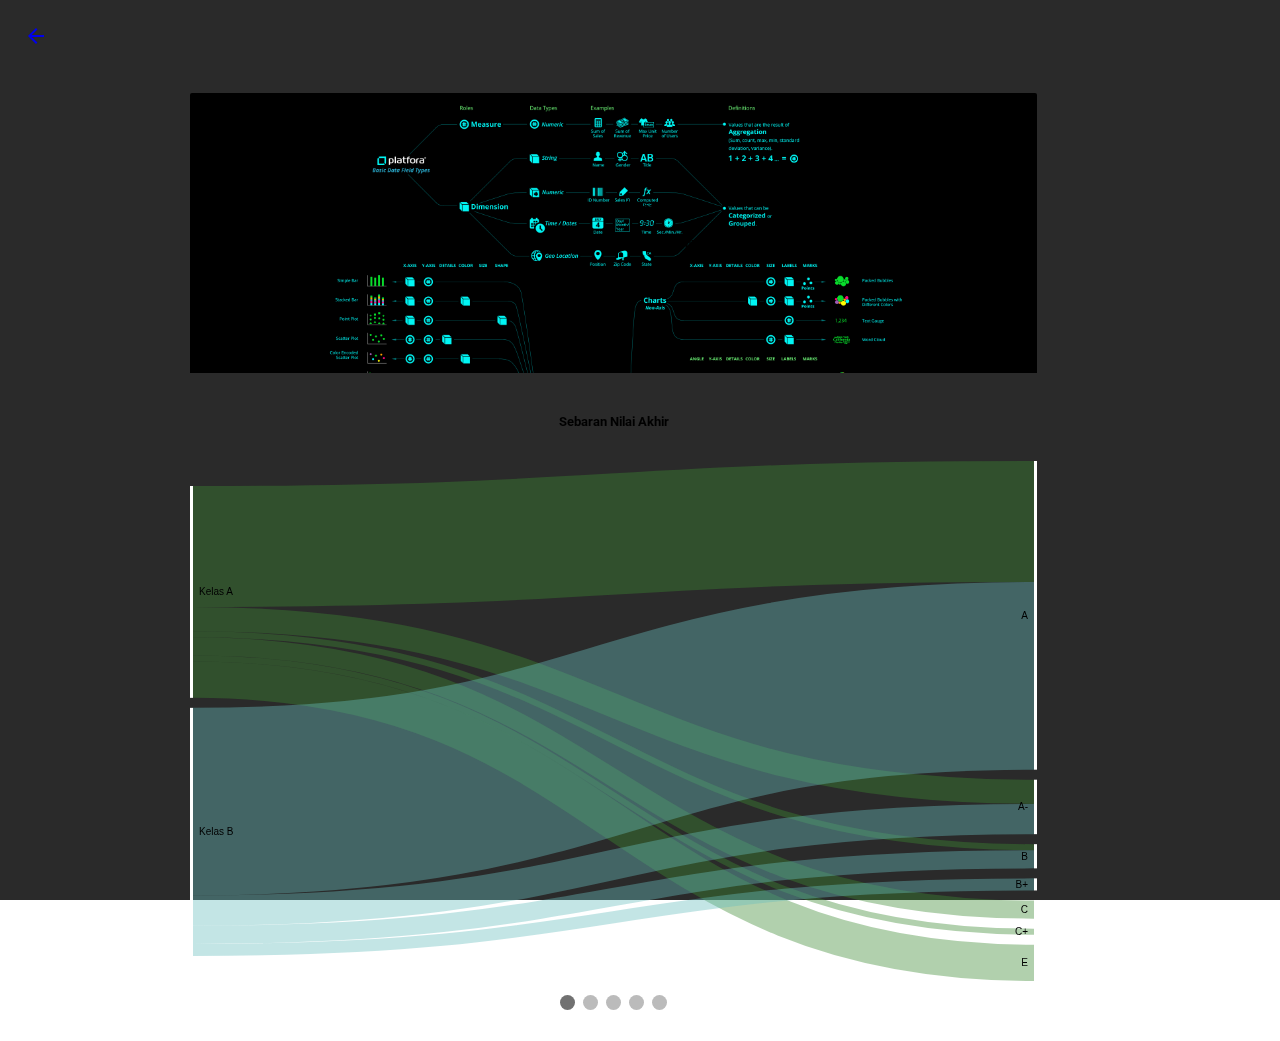
<file: entry.html>
<!doctype html>
<!--
  Material Design Lite
  Copyright 2015 Google Inc. All rights reserved.

  Licensed under the Apache License, Version 2.0 (the "License");
  you may not use this file except in compliance with the License.
  You may obtain a copy of the License at

      https://www.apache.org/licenses/LICENSE-2.0

  Unless required by applicable law or agreed to in writing, software
  distributed under the License is distributed on an "AS IS" BASIS,
  WITHOUT WARRANTIES OR CONDITIONS OF ANY KIND, either express or implied.
  See the License for the specific language governing permissions and
  limitations under the License
-->
<html lang="en">

<head>
  <meta charset="utf-8">
  <meta http-equiv="X-UA-Compatible" content="IE=edge">
  <meta name="description" content="A front-end template that helps you build fast, modern mobile web apps.">
  <meta name="viewport" content="width=device-width, initial-scale=1.0, minimum-scale=1.0">
  <title>Digiwar-BETA</title>

  <!-- Add to homescreen for Chrome on Android -->
  <meta name="mobile-web-app-capable" content="yes">
  <link rel="icon" sizes="192x192" href="images/touch/chrome-touch-icon-192x192.png">

  <!-- Add to homescreen for Safari on iOS -->
  <meta name="apple-mobile-web-app-capable" content="yes">
  <meta name="apple-mobile-web-app-status-bar-style" content="black">
  <meta name="apple-mobile-web-app-title" content="Digiwar-BETA">
  <link rel="apple-touch-icon-precomposed" href="apple-touch-icon-precomposed.png">

  <!-- Tile icon for Win8 (144x144 + tile color) -->
  <meta name="msapplication-TileImage" content="images/touch/ms-touch-icon-144x144-precomposed.png">
  <meta name="msapplication-TileColor" content="#3372DF">

  <!-- SEO: If your mobile URL is different from the desktop URL, add a canonical link to the desktop page https://developers.google.com/webmasters/smartphone-sites/feature-phones -->
  <!--
    <link rel="canonical" href="http://www.example.com/">
    -->

  <link href='//fonts.googleapis.com/css?family=Roboto:regular,bold,italic,thin,light,bolditalic,black,medium&amp;lang=en' rel='stylesheet' type='text/css'>
  <link href="https://fonts.googleapis.com/icon?family=Material+Icons" rel="stylesheet">
  <link rel="stylesheet" href="https://code.getmdl.io/1.3.0/material.grey-orange.min.css">
  <link rel="stylesheet" href="styles.css">
  <style>
    #view-source {
      position: fixed;
      display: block;
      right: 0;
      bottom: 0;
      margin-right: 40px;
      margin-bottom: 40px;
      z-index: 900;
    }
  </style>
</head>

<body>
  <div class="demo-blog demo-blog--blogpost mdl-layout mdl-js-layout has-drawer is-upgraded">
    <main class="mdl-layout__content">
      <div class="demo-back">
        <a class="mdl-button mdl-js-button mdl-js-ripple-effect mdl-button--icon" href="index.html" title="go back" role="button">
          <i class="material-icons" role="presentation">arrow_back</i>
        </a>
      </div>
      <div class="demo-blog__posts mdl-grid">
        <div class="mdl-card something-else mdl-shadow--4dp mdl-cell mdl-cell--12-col">
          <div class="mdl-card__media mdl-color-text--grey-50">
            <h3>Data Visualization</h3>
            <h5>Praktikum Pengantar Teknik Komputer</h5>
          </div>
          <div class="mdl-card on-the-road-again mdl-cell mdl-cell--12-col">
            <br>
            <div class="slideshow-container">
              <!-- Full-width images with number and caption text -->
              <div class="mySlides fade">
                <center>
                  <h5>Sebaran Nilai Akhir</h5>
                </center>
                <svg width="847" height="540" xmlns="http://www.w3.org/2000/svg">
                  <g transform="translate(0, 10)">
                    <g class="links" fill="none" stroke-opacity="0.4">
                      <path d="M3,173.2894736842106C423.5,173.2894736842106,423.5,386.1842105263157,844,386.1842105263157" stroke-width="6.052631578947368" style="stroke: rgb(61, 138, 49);"></path>
                      <path d="M3,197.50000000000009C423.5,197.50000000000009,423.5,470.6578947368421,844,470.6578947368421" stroke-width="6.052631578947368" style="stroke: rgb(61, 138, 49);"></path>
                      <path d="M3,185.39473684210535C423.5,185.39473684210535,423.5,448.55263157894734,844,448.55263157894734" stroke-width="18.157894736842103" style="stroke: rgb(61, 138, 49);"></path>
                      <path d="M3,158.1578947368422C423.5,158.1578947368422,423.5,330.78947368421063,844,330.78947368421063" stroke-width="24.210526315789473" style="stroke: rgb(61, 138, 49);"></path>
                      <path d="M3,218.6842105263159C423.5,218.6842105263159,423.5,501.84210526315775,844,501.84210526315775" stroke-width="36.315789473684205" style="stroke: rgb(61, 138, 49);"></path>
                      <path d="M3,85.52631578947377C423.5,85.52631578947377,423.5,60.5263157894738,844,60.5263157894738" stroke-width="121.05263157894737" style="stroke: rgb(61, 138, 49);"></path>
                      <path d="M3,488.9473684210524C423.5,488.9473684210524,423.5,423.42105263157885,844,423.42105263157885" stroke-width="12.105263157894736" style="stroke: rgb(105, 191, 191);"></path>
                      <path d="M3,473.815789473684C423.5,473.815789473684,423.5,398.2894736842104,844,398.2894736842104" stroke-width="18.157894736842103" style="stroke: rgb(105, 191, 191);"></path>
                      <path d="M3,449.60526315789457C423.5,449.60526315789457,423.5,358.0263157894738,844,358.0263157894738" stroke-width="30.263157894736842" style="stroke: rgb(105, 191, 191);"></path>
                      <path d="M3,340.6578947368419C423.5,340.6578947368419,423.5,214.86842105263167,844,214.86842105263167" stroke-width="187.6315789473684" style="stroke: rgb(105, 191, 191);"></path>
                    </g>
                    <g class="nodes" font-family="Arial, Helvetica" font-size="10">
                      <g>
                        <rect x="844" y="1.1368683772161603e-13" height="308.6842105263158" width="3" fill="#ffff"></rect><text x="838" y="154.342105263158" dy="0.35em" text-anchor="end">A</text>
                      </g>
                      <g>
                        <rect x="844" y="318.6842105263159" height="54.47368421052613" width="3" fill="#ffff"></rect><text x="838" y="345.92105263157896" dy="0.35em" text-anchor="end">A-</text>
                      </g>
                      <g>
                        <rect x="844" y="383.157894736842" height="24.21052631578948" width="3" fill="#ffff"></rect><text x="838" y="395.26315789473676" dy="0.35em" text-anchor="end">B</text>
                      </g>
                      <g>
                        <rect x="844" y="417.3684210526315" height="12.105263157894797" width="3" fill="#ffff"></rect><text x="838" y="423.4210526315789" dy="0.35em" text-anchor="end">B+</text>
                      </g>
                      <g>
                        <rect x="844" y="439.4736842105263" height="18.15789473684208" width="3" fill="#ffff"></rect><text x="838" y="448.55263157894734" dy="0.35em" text-anchor="end">C</text>
                      </g>
                      <g>
                        <rect x="844" y="467.6315789473684" height="6.052631578947285" width="3" fill="#ffff"></rect><text x="838" y="470.657894736842" dy="0.35em" text-anchor="end">C+</text>
                      </g>
                      <g>
                        <rect x="844" y="483.68421052631567" height="36.31578947368416" width="3" fill="#ffff"></rect><text x="838" y="501.84210526315775" dy="0.35em" text-anchor="end">E</text>
                      </g>
                      <g>
                        <rect x="0" y="25.000000000000085" height="211.84210526315763" width="3" fill="#ffff"></rect><text x="9" y="130.9210526315789" dy="0.35em" text-anchor="start">Kelas A</text>
                      </g>
                      <g>
                        <rect x="0" y="246.84210526315772" height="248.15789473684217" width="3" fill="#ffff"></rect><text x="9" y="370.9210526315788" dy="0.35em" text-anchor="start">Kelas B</text>
                      </g>
                    </g>
                  </g>
                </svg>
              </div>

              <div class="mySlides fade">
                <center>
                  <h5>Performa Penyelesaian Pretest</h5>
                </center>
                <svg width="847" height="540" xmlns="http://www.w3.org/2000/svg">
                  <g transform="translate(0, 10)">
                    <g class="links" fill="none" stroke-opacity="0.4">
                      <path d="M2,142.58680674769406C212.25,142.58680674769406,212.25,316.92031556379527,422.5,316.92031556379527" stroke-width="22.95932614616952" style="stroke: rgb(191, 105, 105);"></path>
                      <path d="M2,117.90969504146746C212.25,117.90969504146746,212.25,112.82466219567104,422.5,112.82466219567104" stroke-width="26.39489726628366" style="stroke: rgb(191, 105, 105);"></path>
                      <path d="M2,419.6591437966841C212.25,419.6591437966841,212.25,420.91338780928805,422.5,420.91338780928805" stroke-width="19.14265223130155" style="stroke: rgb(191, 156, 105);"></path>
                      <path d="M2,399.0598319943234C212.25,399.0598319943234,212.25,238.0733899456005,422.5,238.0733899456005" stroke-width="22.055971373419702" style="stroke: rgb(191, 156, 105);"></path>
                      <path d="M2,470.2423569624695C212.25,470.2423569624695,212.25,440.2423569624693,422.5,440.2423569624693" stroke-width="19.51528607506085" style="stroke: rgb(174, 191, 105);"></path>
                      <path d="M2,449.8575919186369C212.25,449.8575919186369,212.25,259.72849763861245,422.5,259.72849763861245" stroke-width="21.254244012604246" style="stroke: rgb(174, 191, 105);"></path>
                      <path d="M2,367.1435983123135C212.25,367.1435983123135,212.25,400.45381369833717,422.5,400.45381369833717" stroke-width="21.776495990600232" style="stroke: rgb(122, 191, 105);"></path>
                      <path d="M2,344.6641793891673C212.25,344.6641793891673,212.25,215.45423333104458,422.5,215.45423333104458" stroke-width="23.18234185569213" style="stroke: rgb(122, 191, 105);"></path>
                      <path d="M2,201.10683848718605C212.25,201.10683848718605,212.25,340.14923664995734,422.5,340.14923664995734" stroke-width="23.498516026154565" style="stroke: rgb(105, 191, 139);"></path>
                      <path d="M2,176.7120251474438C212.25,176.7120251474438,212.25,138.66766615547786,422.5,138.66766615547786" stroke-width="25.29111065332998" style="stroke: rgb(105, 191, 139);"></path>
                      <path d="M2,315.16865419976057C212.25,315.16865419976057,212.25,381.66121144147615,422.5,381.66121144147615" stroke-width="15.808708523121764" style="stroke: rgb(105, 191, 191);"></path>
                      <path d="M2,292.6468905216418C212.25,292.6468905216418,212.25,189.24565298664055,422.5,189.24565298664055" stroke-width="29.23481883311589" style="stroke: rgb(105, 191, 191);"></path>
                      <path d="M2,257.1002998466434C212.25,257.1002998466434,212.25,362.82767592147496,422.5,362.82767592147496" stroke-width="21.858362516880685" style="stroke: rgb(105, 139, 191);"></path>
                      <path d="M2,234.5136075442332C212.25,234.5136075442332,212.25,162.97073252611276,422.5,162.97073252611276" stroke-width="23.31502208793976" style="stroke: rgb(105, 139, 191);"></path>
                      <path d="M2,82.16972998542728C212.25,82.16972998542728,212.25,292.8981360678123,422.5,292.8981360678123" stroke-width="25.085032845796427" style="stroke: rgb(122, 105, 191);"></path>
                      <path d="M2,54.81360678126452C212.25,54.81360678126452,212.25,84.81360678126467,422.5,84.81360678126467" stroke-width="29.627213562529093" style="stroke: rgb(122, 105, 191);"></path>
                      <path d="M424.5,340.41883158994983C634.75,340.41883158994983,634.75,297.10861620392615,845,297.10861620392615" stroke-width="22.95932614616952" style="stroke: rgb(80, 75, 82);"></path>
                      <path d="M424.5,424.6199653612271C634.75,424.6199653612271,634.75,484.61996536122746,845,484.61996536122746" stroke-width="19.14265223130155" style="stroke: rgb(80, 75, 82);"></path>
                      <path d="M424.5,405.29099620804595C634.75,405.29099620804595,634.75,455.2909962080462,845,455.2909962080462" stroke-width="19.51528607506085" style="stroke: rgb(80, 75, 82);"></path>
                      <path d="M424.5,384.6451051752154C634.75,384.6451051752154,634.75,393.39086116261126,845,393.39086116261126" stroke-width="21.776495990600232" style="stroke: rgb(80, 75, 82);"></path>
                      <path d="M424.5,317.1899105037878C634.75,317.1899105037878,634.75,197.38233117413205,845,197.38233117413205" stroke-width="23.498516026154565" style="stroke: rgb(80, 75, 82);"></path>
                      <path d="M424.5,442.09564573843875C634.75,442.09564573843875,634.75,512.095645738439,845,512.095645738439" stroke-width="15.808708523121764" style="stroke: rgb(80, 75, 82);"></path>
                      <path d="M424.5,362.82767592147496C634.75,362.82767592147496,634.75,361.5734319088709,845,361.5734319088709" stroke-width="21.858362516880685" style="stroke: rgb(80, 75, 82);"></path>
                      <path d="M424.5,292.8981360678123C634.75,292.8981360678123,634.75,163.09055673815644,845,163.09055673815644" stroke-width="25.085032845796427" style="stroke: rgb(80, 75, 82);"></path>
                      <path d="M424.5,142.0594810287869C634.75,142.0594810287869,634.75,92.05948102878646,845,92.05948102878646" stroke-width="26.39489726628366" style="stroke: rgb(22, 161, 119);"></path>
                      <path d="M424.5,238.07338994560047C634.75,238.07338994560047,634.75,329.6162649637207,845,329.6162649637207" stroke-width="22.055971373419702" style="stroke: rgb(22, 161, 119);"></path>
                      <path d="M424.5,259.72849763861245C634.75,259.72849763861245,634.75,424.90623116421364,845,424.90623116421364" stroke-width="21.254244012604246" style="stroke: rgb(22, 161, 119);"></path>
                      <path d="M424.5,215.45423333104455C634.75,215.45423333104455,634.75,264.03778220299534,845,264.03778220299534" stroke-width="23.18234185569213" style="stroke: rgb(22, 161, 119);"></path>
                      <path d="M424.5,167.90248498859376C634.75,167.90248498859376,634.75,127.90248498859326,845,127.90248498859326" stroke-width="25.29111065332998" style="stroke: rgb(22, 161, 119);"></path>
                      <path d="M424.5,114.24462297908715C634.75,114.24462297908715,634.75,54.24462297908677,845,54.24462297908677" stroke-width="29.23481883311589" style="stroke: rgb(22, 161, 119);"></path>
                      <path d="M424.5,192.20555135922862C634.75,192.20555135922862,634.75,230.78910023117922,845,230.78910023117922" stroke-width="23.31502208793976" style="stroke: rgb(22, 161, 119);"></path>
                      <path d="M424.5,84.81360678126467C634.75,84.81360678126467,634.75,14.813606781264433,845,14.813606781264433" stroke-width="29.627213562529093" style="stroke: rgb(22, 161, 119);"></path>
                    </g>
                    <g class="nodes" font-family="Arial, Helvetica" font-size="10">
                      <g>
                        <rect x="422.5" y="280.3556196449141" height="169.64438035508576" width="2" fill="#ffff"></rect><text x="416.5" y="365.177809822457" dy="0.35em" text-anchor="end">Kelas A</text>
                      </g>
                      <g>
                        <rect x="422.5" y="70.00000000000011" height="200.355619644914" width="2" fill="#ffff"></rect><text x="416.5" y="170.1778098224571" dy="0.35em" text-anchor="end">Kelas B</text>
                      </g>
                      <g>
                        <rect x="0" y="104.71224640832563" height="49.354223412453166" width="2" fill="#ffff"></rect><text x="8" y="129.3893581145522" dy="0.35em" text-anchor="start">Modul 2</text>
                      </g>
                      <g>
                        <rect x="0" y="388.0318463076136" height="41.198623604721206" width="2" fill="#ffff"></rect><text x="8" y="408.6311581099742" dy="0.35em" text-anchor="start">Modul 3</text>
                      </g>
                      <g>
                        <rect x="0" y="439.2304699123348" height="40.76953008766526" width="2" fill="#ffff"></rect><text x="8" y="459.61523495616746" dy="0.35em" text-anchor="start">Modul 4</text>
                      </g>
                      <g>
                        <rect x="0" y="333.07300846132125" height="44.95883784629234" width="2" fill="#ffff"></rect><text x="8" y="355.5524273844674" dy="0.35em" text-anchor="start">Modul 5</text>
                      </g>
                      <g>
                        <rect x="0" y="164.0664698207788" height="48.78962667948451" width="2" fill="#ffff"></rect><text x="8" y="188.46128316052105" dy="0.35em" text-anchor="start">Modul 6</text>
                      </g>
                      <g>
                        <rect x="0" y="278.02948110508385" height="45.043527356237405" width="2" fill="#ffff"></rect><text x="8" y="300.55124478320255" dy="0.35em" text-anchor="start">Modul 7</text>
                      </g>
                      <g>
                        <rect x="0" y="222.8560965002633" height="45.17338460482051" width="2" fill="#ffff"></rect><text x="8" y="245.44278880267356" dy="0.35em" text-anchor="start">Modul 8</text>
                      </g>
                      <g>
                        <rect x="0" y="39.99999999999997" height="54.712246408325655" width="2" fill="#ffff"></rect><text x="8" y="67.3561232041628" dy="0.35em" text-anchor="start">Modul 9</text>
                      </g>
                      <g>
                        <rect x="845" y="39.62721356252882" height="29.23481883311581" width="2" fill="#ffff"></rect><text x="839" y="54.24462297908673" dy="0.35em" text-anchor="end">103.56</text>
                      </g>
                      <g>
                        <rect x="845" y="-1.1368683772161603e-13" height="29.627213562528937" width="2" fill="#ffff"></rect><text x="839" y="14.813606781264355" dy="0.35em" text-anchor="end">104.95</text>
                      </g>
                      <g>
                        <rect x="845" y="504.1912914768781" height="15.808708523121993" width="2" fill="#ffff"></rect><text x="839" y="512.0956457384391" dy="0.35em" text-anchor="end">56</text>
                      </g>
                      <g>
                        <rect x="845" y="475.0486392455767" height="19.14265223130144" width="2" fill="#ffff"></rect><text x="839" y="484.6199653612274" dy="0.35em" text-anchor="end">67.81</text>
                      </g>
                      <g>
                        <rect x="845" y="445.53335317051574" height="19.515286075060942" width="2" fill="#ffff"></rect><text x="839" y="455.2909962080462" dy="0.35em" text-anchor="end">69.13</text>
                      </g>
                      <g>
                        <rect x="845" y="414.27910915791153" height="21.254244012604204" width="2" fill="#ffff"></rect><text x="839" y="424.90623116421364" dy="0.35em" text-anchor="end">75.29</text>
                      </g>
                      <g>
                        <rect x="845" y="382.50261316731115" height="21.77649599060038" width="2" fill="#ffff"></rect><text x="839" y="393.3908611626114" dy="0.35em" text-anchor="end">77.14</text>
                      </g>
                      <g>
                        <rect x="845" y="350.64425065043054" height="21.858362516880618" width="2" fill="#ffff"></rect><text x="839" y="361.5734319088708" dy="0.35em" text-anchor="end">77.43</text>
                      </g>
                      <g>
                        <rect x="845" y="318.5882792770109" height="22.055971373419652" width="2" fill="#ffff"></rect><text x="839" y="329.6162649637207" dy="0.35em" text-anchor="end">78.13</text>
                      </g>
                      <g>
                        <rect x="845" y="285.6289531308414" height="22.959326146169474" width="2" fill="#ffff"></rect><text x="839" y="297.10861620392615" dy="0.35em" text-anchor="end">81.33</text>
                      </g>
                      <g>
                        <rect x="845" y="252.44661127514928" height="23.18234185569213" width="2" fill="#ffff"></rect><text x="839" y="264.03778220299534" dy="0.35em" text-anchor="end">82.12</text>
                      </g>
                      <g>
                        <rect x="845" y="219.13158918720933" height="23.31502208793995" width="2" fill="#ffff"></rect><text x="839" y="230.7891002311793" dy="0.35em" text-anchor="end">82.59</text>
                      </g>
                      <g>
                        <rect x="845" y="185.63307316105477" height="23.49851602615456" width="2" fill="#ffff"></rect><text x="839" y="197.38233117413205" dy="0.35em" text-anchor="end">83.24</text>
                      </g>
                      <g>
                        <rect x="845" y="150.54804031525822" height="25.085032845796547" width="2" fill="#ffff"></rect><text x="839" y="163.0905567381565" dy="0.35em" text-anchor="end">88.86</text>
                      </g>
                      <g>
                        <rect x="845" y="115.25692966192827" height="25.29111065332995" width="2" fill="#ffff"></rect><text x="839" y="127.90248498859324" dy="0.35em" text-anchor="end">89.59</text>
                      </g>
                      <g>
                        <rect x="845" y="78.86203239564463" height="26.394897266283635" width="2" fill="#ffff"></rect><text x="839" y="92.05948102878645" dy="0.35em" text-anchor="end">93.5</text>
                      </g>
                    </g>
                  </g>
                </svg>
              </div>

              <div class="mySlides fade">
                <center>
                  <h5>Performa Penyelesaian Case Study</h5>
                </center>
                <svg width="847" height="540" xmlns="http://www.w3.org/2000/svg">
                  <g transform="translate(0, 10)">
                    <g class="links" fill="none" stroke-opacity="0.4">
                      <path d="M2,476.60341167551167C212.25,476.60341167551167,212.25,446.6034116755118,422.5,446.6034116755118" stroke-width="16.793176648976498" style="stroke: rgb(191, 105, 105);"></path>
                      <path d="M2,457.17126611068977C212.25,457.17126611068977,212.25,266.77596664139514,422.5,266.77596664139514" stroke-width="22.071114480667173" style="stroke: rgb(191, 105, 105);"></path>
                      <path d="M2,426.5219105382865C212.25,426.5219105382865,212.25,428.59302501895377,422.5,428.59302501895377" stroke-width="19.227596664139497" style="stroke: rgb(191, 156, 105);"></path>
                      <path d="M2,405.46921910538276C212.25,405.46921910538276,212.25,244.3015163002276,422.5,244.3015163002276" stroke-width="22.87778620166793" style="stroke: rgb(191, 156, 105);"></path>
                      <path d="M2,373.5147839272176C212.25,373.5147839272176,212.25,408.46368460955273,422.5,408.46368460955273" stroke-width="21.031084154662622" style="stroke: rgb(174, 191, 105);"></path>
                      <path d="M2,350.7090219863533C212.25,350.7090219863533,212.25,220.57240333586066,422.5,220.57240333586066" stroke-width="24.580439727065958" style="stroke: rgb(174, 191, 105);"></path>
                      <path d="M2,204.33798332069765C212.25,204.33798332069765,212.25,345.79393479909027,422.5,345.79393479909027" stroke-width="22.22380591357089" style="stroke: rgb(122, 191, 105);"></path>
                      <path d="M2,178.82122820318435C212.25,178.82122820318435,212.25,141.95072024260818,422.5,141.95072024260818" stroke-width="28.809704321455648" style="stroke: rgb(122, 191, 105);"></path>
                      <path d="M2,142.89249431387418C212.25,142.89249431387418,212.25,323.1581501137225,422.5,323.1581501137225" stroke-width="23.047763457164518" style="stroke: rgb(105, 191, 139);"></path>
                      <path d="M2,116.96376042456409C212.25,116.96376042456409,212.25,113.14101592115256,422.5,113.14101592115256" stroke-width="28.809704321455648" style="stroke: rgb(105, 191, 139);"></path>
                      <path d="M2,80.64753601213052C212.25,80.64753601213052,212.25,299.7228961334344,422.5,299.7228961334344" stroke-width="23.822744503411673" style="stroke: rgb(105, 191, 191);"></path>
                      <path d="M2,51.868081880212394C212.25,51.868081880212394,212.25,81.86808188021246,422.5,81.86808188021246" stroke-width="33.73616376042456" style="stroke: rgb(105, 191, 191);"></path>
                      <path d="M2,261.5253980288098C212.25,261.5253980288098,212.25,367.85352539802886,422.5,367.85352539802886" stroke-width="21.895375284306294" style="stroke: rgb(105, 139, 191);"></path>
                      <path d="M2,238.01379833206983C212.25,238.01379833206983,212.25,168.91948445792283,422.5,168.91948445792283" stroke-width="25.127824109173616" style="stroke: rgb(105, 139, 191);"></path>
                      <path d="M2,318.84533737680067C212.25,318.84533737680067,212.25,388.37467778620174,422.5,388.37467778620174" stroke-width="19.146929492039423" style="stroke: rgb(122, 105, 191);"></path>
                      <path d="M2,295.8724791508719C212.25,295.8724791508719,212.25,194.88278999241865,422.5,194.88278999241865" stroke-width="26.79878695981804" style="stroke: rgb(122, 105, 191);"></path>
                      <path d="M424.5,446.6034116755118C634.75,446.6034116755118,634.75,511.6034116755118,845,511.6034116755118" stroke-width="16.793176648976498" style="stroke: rgb(80, 75, 82);"></path>
                      <path d="M424.5,409.44609552691435C634.75,409.44609552691435,634.75,454.4460955269142,845,454.4460955269142" stroke-width="19.227596664139497" style="stroke: rgb(80, 75, 82);"></path>
                      <path d="M424.5,389.3167551175133C634.75,389.3167551175133,634.75,424.31675511751314,845,424.31675511751314" stroke-width="21.031084154662622" style="stroke: rgb(80, 75, 82);"></path>
                      <path d="M424.5,345.79393479909027C634.75,345.79393479909027,634.75,328.7228203184229,845,328.7228203184229" stroke-width="22.22380591357089" style="stroke: rgb(80, 75, 82);"></path>
                      <path d="M424.5,323.1581501137225C634.75,323.1581501137225,634.75,263.20924943138726,845,263.20924943138726" stroke-width="23.047763457164518" style="stroke: rgb(80, 75, 82);"></path>
                      <path d="M424.5,299.7228961334344C634.75,299.7228961334344,634.75,229.77399545109918,845,229.77399545109918" stroke-width="23.822744503411673" style="stroke: rgb(80, 75, 82);"></path>
                      <path d="M424.5,367.85352539802886C634.75,367.85352539802886,634.75,392.8535253980288,845,392.8535253980288" stroke-width="21.895375284306294" style="stroke: rgb(80, 75, 82);"></path>
                      <path d="M424.5,428.6333586050038C634.75,428.6333586050038,634.75,483.63335860500376,845,483.63335860500376" stroke-width="19.146929492039423" style="stroke: rgb(80, 75, 82);"></path>
                      <path d="M424.5,266.77596664139514C634.75,266.77596664139514,634.75,360.87028051554194,845,360.87028051554194" stroke-width="22.071114480667173" style="stroke: rgb(22, 161, 119);"></path>
                      <path d="M424.5,244.3015163002276C634.75,244.3015163002276,634.75,296.1720242608036,845,296.1720242608036" stroke-width="22.87778620166793" style="stroke: rgb(22, 161, 119);"></path>
                      <path d="M424.5,220.57240333586066C634.75,220.57240333586066,634.75,195.5724033358602,845,195.5724033358602" stroke-width="24.580439727065958" style="stroke: rgb(22, 161, 119);"></path>
                      <path d="M424.5,93.80970432145583C634.75,93.80970432145583,634.75,28.809704321455307,845,28.809704321455307" stroke-width="57.619408642911296" style="stroke: rgb(22, 161, 119);"></path>
                      <path d="M424.5,139.48749052312374C634.75,139.48749052312374,634.75,84.48749052312326,845,84.48749052312326" stroke-width="33.73616376042456" style="stroke: rgb(22, 161, 119);"></path>
                      <path d="M424.5,195.71827141774088C634.75,195.71827141774088,634.75,160.71827141774043,845,160.71827141774043" stroke-width="25.127824109173616" style="stroke: rgb(22, 161, 119);"></path>
                      <path d="M424.5,169.75496588324503C634.75,169.75496588324503,634.75,124.75496588324468,845,124.75496588324468" stroke-width="26.79878695981804" style="stroke: rgb(22, 161, 119);"></path>
                    </g>
                    <g class="nodes" font-family="Arial, Helvetica" font-size="10">
                      <g>
                        <rect x="422.5" y="287.8115238817286" height="167.18847611827124" width="2" fill="#ffff"></rect><text x="416.5" y="371.4057619408642" dy="0.35em" text-anchor="end">Kelas A</text>
                      </g>
                      <g>
                        <rect x="422.5" y="65.00000000000017" height="212.81152388172842" width="2" fill="#ffff"></rect><text x="416.5" y="171.40576194086438" dy="0.35em" text-anchor="end">Kelas B</text>
                      </g>
                      <g>
                        <rect x="0" y="446.1357088703562" height="38.864291129643675" width="2" fill="#ffff"></rect><text x="8" y="465.56785443517805" dy="0.35em" text-anchor="start">Modul 2</text>
                      </g>
                      <g>
                        <rect x="0" y="394.0303260045488" height="42.10538286580743" width="2" fill="#ffff"></rect><text x="8" y="415.0830174374525" dy="0.35em" text-anchor="start">Modul 3</text>
                      </g>
                      <g>
                        <rect x="0" y="338.41880212282035" height="45.61152388172843" width="2" fill="#ffff"></rect><text x="8" y="361.22456406368457" dy="0.35em" text-anchor="start">Modul 4</text>
                      </g>
                      <g>
                        <rect x="0" y="164.41637604245653" height="51.03351023502648" width="2" fill="#ffff"></rect><text x="8" y="189.93313115996978" dy="0.35em" text-anchor="start">Modul 5</text>
                      </g>
                      <g>
                        <rect x="0" y="102.55890826383626" height="51.857467778620276" width="2" fill="#ffff"></rect><text x="8" y="128.4876421531464" dy="0.35em" text-anchor="start">Modul 6</text>
                      </g>
                      <g>
                        <rect x="0" y="35.000000000000114" height="57.558908263836145" width="2" fill="#ffff"></rect><text x="8" y="63.779454131918186" dy="0.35em" text-anchor="start">Modul 7</text>
                      </g>
                      <g>
                        <rect x="0" y="225.44988627748302" height="47.0231993934799" width="2" fill="#ffff"></rect><text x="8" y="248.96148597422297" dy="0.35em" text-anchor="start">Modul 8</text>
                      </g>
                      <g>
                        <rect x="0" y="282.4730856709629" height="45.945716451857436" width="2" fill="#ffff"></rect><text x="8" y="305.44594389689166" dy="0.35em" text-anchor="start">Modul 9</text>
                      </g>
                      <g>
                        <rect x="845" y="-3.410605131648481e-13" height="57.61940864291131" width="2" fill="#ffff"></rect><text x="839" y="28.809704321455314" dy="0.35em" text-anchor="end">100</text>
                      </g>
                      <g>
                        <rect x="845" y="67.61940864291097" height="33.73616376042469" width="2" fill="#ffff"></rect><text x="839" y="84.48749052312331" dy="0.35em" text-anchor="end">117.1</text>
                      </g>
                      <g>
                        <rect x="845" y="503.2068233510235" height="16.793176648976782" width="2" fill="#ffff"></rect><text x="839" y="511.6034116755119" dy="0.35em" text-anchor="end">58.29</text>
                      </g>
                      <g>
                        <rect x="845" y="474.059893858984" height="19.146929492039476" width="2" fill="#ffff"></rect><text x="839" y="483.63335860500376" dy="0.35em" text-anchor="end">66.46</text>
                      </g>
                      <g>
                        <rect x="845" y="444.83229719484444" height="19.227596664139583" width="2" fill="#ffff"></rect><text x="839" y="454.44609552691423" dy="0.35em" text-anchor="end">66.74</text>
                      </g>
                      <g>
                        <rect x="845" y="413.80121304018184" height="21.031084154662608" width="2" fill="#ffff"></rect><text x="839" y="424.31675511751314" dy="0.35em" text-anchor="end">73</text>
                      </g>
                      <g>
                        <rect x="845" y="381.90583775587567" height="21.89537528430617" width="2" fill="#ffff"></rect><text x="839" y="392.85352539802875" dy="0.35em" text-anchor="end">76</text>
                      </g>
                      <g>
                        <rect x="845" y="349.8347232752084" height="22.07111448066729" width="2" fill="#ffff"></rect><text x="839" y="360.87028051554205" dy="0.35em" text-anchor="end">76.61</text>
                      </g>
                      <g>
                        <rect x="845" y="317.61091736163746" height="22.223805913570914" width="2" fill="#ffff"></rect><text x="839" y="328.7228203184229" dy="0.35em" text-anchor="end">77.14</text>
                      </g>
                      <g>
                        <rect x="845" y="284.7331311599696" height="22.877786201667845" width="2" fill="#ffff"></rect><text x="839" y="296.17202426080354" dy="0.35em" text-anchor="end">79.41</text>
                      </g>
                      <g>
                        <rect x="845" y="251.68536770280502" height="23.047763457164592" width="2" fill="#ffff"></rect><text x="839" y="263.2092494313873" dy="0.35em" text-anchor="end">80</text>
                      </g>
                      <g>
                        <rect x="845" y="217.86262319939334" height="23.822744503411684" width="2" fill="#ffff"></rect><text x="839" y="229.77399545109918" dy="0.35em" text-anchor="end">82.69</text>
                      </g>
                      <g>
                        <rect x="845" y="183.28218347232723" height="24.580439727066107" width="2" fill="#ffff"></rect><text x="839" y="195.5724033358603" dy="0.35em" text-anchor="end">85.32</text>
                      </g>
                      <g>
                        <rect x="845" y="148.15435936315362" height="25.127824109173616" width="2" fill="#ffff"></rect><text x="839" y="160.71827141774043" dy="0.35em" text-anchor="end">87.22</text>
                      </g>
                      <g>
                        <rect x="845" y="111.35557240333566" height="26.79878695981796" width="2" fill="#ffff"></rect><text x="839" y="124.75496588324464" dy="0.35em" text-anchor="end">93.02</text>
                      </g>
                    </g>
                  </g>
                </svg>
              </div>

              <div class="mySlides fade">
                <center>
                  <h5>Performa Total Tiap Modul</h5>
                </center>
                <svg width="847" height="540" xmlns="http://www.w3.org/2000/svg">
                  <g transform="translate(0, 10)">
                    <g class="links" fill="none" stroke-opacity="0.4">
                      <path d="M2,470.6928825844183C212.25,470.6928825844183,212.25,440.6928825844181,422.5,440.6928825844181" stroke-width="18.61423483116358" style="stroke: rgb(191, 105, 105);"></path>
                      <path d="M2,449.83567417914867C212.25,449.83567417914867,212.25,262.91586953478605,422.5,262.91586953478605" stroke-width="23.10018197937567" style="stroke: rgb(191, 105, 105);"></path>
                      <path d="M2,418.7022304138865C212.25,418.7022304138865,212.25,421.802412393262,422.5,421.802412393262" stroke-width="19.16670555114865" style="stroke: rgb(191, 156, 105);"></path>
                      <path d="M2,397.557276841958C212.25,397.557276841958,212.25,239.80417774874405,422.5,239.80417774874405" stroke-width="23.123201592708384" style="stroke: rgb(191, 156, 105);"></path>
                      <path d="M2,365.5764235608852C212.25,365.5764235608852,212.25,401.79980713296925,422.5,401.79980713296925" stroke-width="20.838504969436798" style="stroke: rgb(174, 191, 105);"></path>
                      <path d="M2,343.099209867326C212.25,343.099209867326,212.25,216.18461574354907,422.5,216.18461574354907" stroke-width="24.115922417681553" style="stroke: rgb(174, 191, 105);"></path>
                      <path d="M2,140.50736472088707C212.25,140.50736472088707,212.25,318.6443314202167,422.5,318.6443314202167" stroke-width="22.035524862737777" style="stroke: rgb(122, 191, 105);"></path>
                      <path d="M2,115.48792247989661C212.25,115.48792247989661,212.25,112.32731401552272,422.5,112.32731401552272" stroke-width="28.003359619243152" style="stroke: rgb(122, 191, 105);"></path>
                      <path d="M2,79.90593843808819C212.25,79.90593843808819,212.25,296.0462647566608,422.5,296.0462647566608" stroke-width="23.160608464374036" style="stroke: rgb(105, 191, 139);"></path>
                      <path d="M2,54.16281710295061C212.25,54.16281710295061,212.25,84.16281710295058,422.5,84.16281710295058" stroke-width="28.325634205901107" style="stroke: rgb(105, 191, 139);"></path>
                      <path d="M2,199.12047190207323C212.25,199.12047190207323,212.25,339.6972065388143,422.5,339.6972065388143" stroke-width="20.07022537445756" style="stroke: rgb(105, 191, 191);"></path>
                      <path d="M2,175.30524318355023C212.25,175.30524318355023,212.25,140.10910985643852,422.5,140.10910985643852" stroke-width="27.56023206258846" style="stroke: rgb(105, 191, 191);"></path>
                      <path d="M2,255.0158259841661C212.25,255.0158259841661,212.25,360.6968488015801,422.5,360.6968488015801" stroke-width="21.92905915107399" style="stroke: rgb(105, 139, 191);"></path>
                      <path d="M2,231.6034404989655C212.25,231.6034404989655,212.25,166.3370817973963,422.5,166.3370817973963" stroke-width="24.895711819327143" style="stroke: rgb(105, 139, 191);"></path>
                      <path d="M2,311.18166052291843C212.25,311.18166052291843,212.25,381.52096651268397,422.5,381.52096651268397" stroke-width="19.719176271133716" style="stroke: rgb(122, 105, 191);"></path>
                      <path d="M2,288.6512139735273C212.25,288.6512139735273,212.25,191.45579612088412,422.5,191.45579612088412" stroke-width="25.34171682764842" style="stroke: rgb(122, 105, 191);"></path>
                      <path d="M424.5,440.6928825844181C634.75,440.6928825844181,634.75,510.692882584418,845,510.692882584418" stroke-width="18.61423483116358" style="stroke: rgb(80, 75, 82);"></path>
                      <path d="M424.5,421.802412393262C634.75,421.802412393262,634.75,481.8024123932618,845,481.8024123932618" stroke-width="19.16670555114865" style="stroke: rgb(80, 75, 82);"></path>
                      <path d="M424.5,362.01040548737797C634.75,362.01040548737797,634.75,392.01040548737774,845,392.01040548737774" stroke-width="20.838504969436798" style="stroke: rgb(80, 75, 82);"></path>
                      <path d="M424.5,318.6443314202167C634.75,318.6443314202167,634.75,328.6443314202164,845,328.6443314202164" stroke-width="22.035524862737777" style="stroke: rgb(80, 75, 82);"></path>
                      <path d="M424.5,296.0462647566608C634.75,296.0462647566608,634.75,229.82288118457654,845,229.82288118457654" stroke-width="23.160608464374036" style="stroke: rgb(80, 75, 82);"></path>
                      <path d="M424.5,382.46477065932515C634.75,382.46477065932515,634.75,422.464770659325,845,422.464770659325" stroke-width="20.07022537445756" style="stroke: rgb(80, 75, 82);"></path>
                      <path d="M424.5,340.6266234271225C634.75,340.6266234271225,634.75,360.6266234271222,845,360.6266234271222" stroke-width="21.92905915107399" style="stroke: rgb(80, 75, 82);"></path>
                      <path d="M424.5,402.3594714821208C634.75,402.3594714821208,634.75,452.3594714821206,845,452.3594714821206" stroke-width="19.719176271133716" style="stroke: rgb(80, 75, 82);"></path>
                      <path d="M424.5,262.91586953478605C634.75,262.91586953478605,634.75,296.0764779991597,845,296.0764779991597" stroke-width="23.10018197937567" style="stroke: rgb(22, 161, 119);"></path>
                      <path d="M424.5,239.80417774874405C634.75,239.80417774874405,634.75,262.9647862131177,845,262.9647862131177" stroke-width="23.123201592708384" style="stroke: rgb(22, 161, 119);"></path>
                      <path d="M424.5,216.18461574354907C634.75,216.18461574354907,634.75,196.18461574354876,845,196.18461574354876" stroke-width="24.115922417681553" style="stroke: rgb(22, 161, 119);"></path>
                      <path d="M424.5,112.32731401552272C634.75,112.32731401552272,634.75,52.32731401552269,845,52.32731401552269" stroke-width="28.003359619243152" style="stroke: rgb(22, 161, 119);"></path>
                      <path d="M424.5,84.16281710295058C634.75,84.16281710295058,634.75,14.162817102950553,845,14.162817102950553" stroke-width="28.325634205901107" style="stroke: rgb(22, 161, 119);"></path>
                      <path d="M424.5,140.10910985643852C634.75,140.10910985643852,634.75,90.10910985643844,845,90.10910985643844" stroke-width="27.56023206258846" style="stroke: rgb(22, 161, 119);"></path>
                      <path d="M424.5,191.67879862504472C634.75,191.67879862504472,634.75,161.6787986250445,845,161.6787986250445" stroke-width="24.895711819327143" style="stroke: rgb(22, 161, 119);"></path>
                      <path d="M424.5,166.56008430155697C634.75,166.56008430155697,634.75,126.56008430155687,845,126.56008430155687" stroke-width="25.34171682764842" style="stroke: rgb(22, 161, 119);"></path>
                    </g>
                    <g class="nodes" font-family="Arial, Helvetica" font-size="10">
                      <g>
                        <rect x="422.5" y="284.46596052447376" height="165.53403947552619" width="2" fill="#ffff"></rect><text x="416.5" y="367.2329802622369" dy="0.35em" text-anchor="end">Kelas A</text>
                      </g>
                      <g>
                        <rect x="422.5" y="70.00000000000003" height="204.46596052447376" width="2" fill="#ffff"></rect><text x="416.5" y="172.2329802622369" dy="0.35em" text-anchor="end">Kelas B</text>
                      </g>
                      <g>
                        <rect x="0" y="438.28558318946085" height="41.71441681053909" width="2" fill="#ffff"></rect><text x="8" y="459.1427915947304" dy="0.35em" text-anchor="start">Modul 2</text>
                      </g>
                      <g>
                        <rect x="0" y="385.99567604560383" height="42.28990714385702" width="2" fill="#ffff"></rect><text x="8" y="407.14062961753234" dy="0.35em" text-anchor="start">Modul 3</text>
                      </g>
                      <g>
                        <rect x="0" y="331.04124865848524" height="44.954427387118585" width="2" fill="#ffff"></rect><text x="8" y="353.51846235204454" dy="0.35em" text-anchor="start">Modul 4</text>
                      </g>
                      <g>
                        <rect x="0" y="101.48624267027503" height="50.03888448198097" width="2" fill="#ffff"></rect><text x="8" y="126.50568491126552" dy="0.35em" text-anchor="start">Modul 5</text>
                      </g>
                      <g>
                        <rect x="0" y="40.00000000000006" height="51.486242670274976" width="2" fill="#ffff"></rect><text x="8" y="65.74312133513754" dy="0.35em" text-anchor="start">Modul 6</text>
                      </g>
                      <g>
                        <rect x="0" y="161.525127152256" height="47.63045743704595" width="2" fill="#ffff"></rect><text x="8" y="185.34035587077898" dy="0.35em" text-anchor="start">Modul 7</text>
                      </g>
                      <g>
                        <rect x="0" y="219.15558458930195" height="46.824770970401175" width="2" fill="#ffff"></rect><text x="8" y="242.56797007450254" dy="0.35em" text-anchor="start">Modul 8</text>
                      </g>
                      <g>
                        <rect x="0" y="275.9803555597031" height="45.06089309878212" width="2" fill="#ffff"></rect><text x="8" y="298.5108021090942" dy="0.35em" text-anchor="start">Modul 9</text>
                      </g>
                      <g>
                        <rect x="845" y="501.3857651688362" height="18.614234831163685" width="2" fill="#ffff"></rect><text x="839" y="510.69288258441804" dy="0.35em" text-anchor="end">64.69</text>
                      </g>
                      <g>
                        <rect x="845" y="472.2190596176875" height="19.166705551148738" width="2" fill="#ffff"></rect><text x="839" y="481.8024123932619" dy="0.35em" text-anchor="end">66.61</text>
                      </g>
                      <g>
                        <rect x="845" y="442.49988334655376" height="19.719176271133733" width="2" fill="#ffff"></rect><text x="839" y="452.3594714821206" dy="0.35em" text-anchor="end">68.53</text>
                      </g>
                      <g>
                        <rect x="845" y="412.4296579720962" height="20.07022537445755" width="2" fill="#ffff"></rect><text x="839" y="422.464770659325" dy="0.35em" text-anchor="end">69.75</text>
                      </g>
                      <g>
                        <rect x="845" y="381.5911530026593" height="20.838504969436883" width="2" fill="#ffff"></rect><text x="839" y="392.01040548737774" dy="0.35em" text-anchor="end">72.42</text>
                      </g>
                      <g>
                        <rect x="845" y="349.6620938515852" height="21.929059151074142" width="2" fill="#ffff"></rect><text x="839" y="360.6266234271223" dy="0.35em" text-anchor="end">76.21</text>
                      </g>
                      <g>
                        <rect x="845" y="317.6265689888475" height="22.035524862737702" width="2" fill="#ffff"></rect><text x="839" y="328.64433142021636" dy="0.35em" text-anchor="end">76.58</text>
                      </g>
                      <g>
                        <rect x="845" y="284.5263870094719" height="23.100181979375634" width="2" fill="#ffff"></rect><text x="839" y="296.0764779991597" dy="0.35em" text-anchor="end">80.28</text>
                      </g>
                      <g>
                        <rect x="845" y="251.4031854167635" height="23.12320159270837" width="2" fill="#ffff"></rect><text x="839" y="262.9647862131177" dy="0.35em" text-anchor="end">80.36</text>
                      </g>
                      <g>
                        <rect x="845" y="218.24257695238953" height="23.16060846437398" width="2" fill="#ffff"></rect><text x="839" y="229.82288118457652" dy="0.35em" text-anchor="end">80.49</text>
                      </g>
                      <g>
                        <rect x="845" y="184.126654534708" height="24.11592241768153" width="2" fill="#ffff"></rect><text x="839" y="196.18461574354876" dy="0.35em" text-anchor="end">83.81</text>
                      </g>
                      <g>
                        <rect x="845" y="149.23094271538093" height="24.89571181932706" width="2" fill="#ffff"></rect><text x="839" y="161.67879862504446" dy="0.35em" text-anchor="end">86.52</text>
                      </g>
                      <g>
                        <rect x="845" y="113.88922588773266" height="25.34171682764827" width="2" fill="#ffff"></rect><text x="839" y="126.5600843015568" dy="0.35em" text-anchor="end">88.07</text>
                      </g>
                      <g>
                        <rect x="845" y="76.32899382514421" height="27.560232062588454" width="2" fill="#ffff"></rect><text x="839" y="90.10910985643844" dy="0.35em" text-anchor="end">95.78</text>
                      </g>
                      <g>
                        <rect x="845" y="38.32563420590111" height="28.0033596192431" width="2" fill="#ffff"></rect><text x="839" y="52.32731401552266" dy="0.35em" text-anchor="end">97.32</text>
                      </g>
                      <g>
                        <rect x="845" y="0" height="28.32563420590111" width="2" fill="#ffff"></rect><text x="839" y="14.162817102950555" dy="0.35em" text-anchor="end">98.44</text>
                      </g>
                    </g>
                  </g>
                </svg>
              </div>

              <div class="mySlides fade">
                <center>
                  <h5>Penyebab Nilai Berkurang</h5>
                </center>
                <svg width="847" height="847" xmlns="http://www.w3.org/2000/svg">
                  <g transform="translate(423.5, 423.5)">
                    <path class="link" d="M60.9572806910881,-138.968602319905C30.47864034554405,-69.4843011599525 69.54714709293884,30.33496260477551 0,0" style="fill: none; stroke: rgb(204, 204, 204); stroke-width: 1px;"></path>
                    <path class="link" d="M-30.19115527866511,69.60969593339374C-15.095577639332555,34.80484796669687 34.77357354646942,15.167481302387754 0,0" style="fill: none; stroke: rgb(204, 204, 204); stroke-width: 1px;"></path>
                    <path class="link" d="M91.43592103663215,-208.45290347985747C76.19660086386013,-173.71075289988121 76.19660086386013,-173.71075289988121 60.9572806910881,-138.968602319905" style="fill: none; stroke: rgb(204, 204, 204); stroke-width: 1px;"></path>
                    <path class="link" d="M143.52776642807132,49.273144451810715C107.64582482105348,36.95485833885804 -45.28673291799767,104.4145439000906 -30.19115527866511,69.60969593339374" style="fill: none; stroke: rgb(204, 204, 204); stroke-width: 1px;"></path>
                    <path class="link" d="M73.90971667771609,215.29164964210696C49.27314445181073,143.52776642807132 -60.38231055733022,139.21939186678748 -30.19115527866511,69.60969593339374" style="fill: none; stroke: rgb(204, 204, 204); stroke-width: 1px;"></path>
                    <path class="link" d="M-55.8786340104244,220.65973553444007C-37.252422673616266,147.1064903562934 -60.38231055733022,139.21939186678748 -30.19115527866511,69.60969593339374" style="fill: none; stroke: rgb(204, 204, 204); stroke-width: 1px;"></path>
                    <path class="link" d="M-131.93896960953367,74.96779840954748C-98.95422720715025,56.22584880716062 -45.28673291799767,104.4145439000906 -30.19115527866511,69.60969593339374" style="fill: none; stroke: rgb(204, 204, 204); stroke-width: 1px;"></path>
                    <path class="link" d="M-111.64610344464771,-102.77747849420624C-83.73457758348577,-77.08310887065467 -45.28673291799767,104.4145439000906 -30.19115527866511,69.60969593339374" style="fill: none; stroke: rgb(204, 204, 204); stroke-width: 1px;"></path>
                    <path class="link" d="M49.95445815020276,-299.3606555827262C43.71015088142742,-261.9405736348854 106.67524120940418,-243.19505405983372 91.43592103663215,-208.45290347985747" style="fill: none; stroke: rgb(204, 204, 204); stroke-width: 1px;"></path>
                    <path class="link" d="M98.54628890362146,-287.05553285614263C86.22800279066878,-251.1735912491248 106.67524120940418,-243.19505405983372 91.43592103663215,-208.45290347985747" style="fill: none; stroke: rgb(204, 204, 204); stroke-width: 1px;"></path>
                    <path class="link" d="M144.45003378675185,-266.9202834911694C126.39377956340786,-233.55524805477322 106.67524120940418,-243.19505405983372 91.43592103663215,-208.45290347985747" style="fill: none; stroke: rgb(204, 204, 204); stroke-width: 1px;"></path>
                    <path class="link" d="M186.41355830131417,-239.50414460180545C163.11186351364992,-209.56612652657978 106.67524120940418,-243.19505405983372 91.43592103663215,-208.45290347985747" style="fill: none; stroke: rgb(204, 204, 204); stroke-width: 1px;"></path>
                    <path class="link" d="M215.29164964210696,-73.90971667771608C179.40970803508912,-61.59143056476339 179.40970803508912,61.59143056476339 143.52776642807132,49.273144451810715" style="fill: none; stroke: rgb(204, 204, 204); stroke-width: 1px;"></path>
                    <path class="link" d="M294.2129807125868,74.50484534723257C220.65973553444007,55.878634010424435 215.29164964210696,73.90971667771608 143.52776642807132,49.273144451810715" style="fill: none; stroke: rgb(204, 204, 204); stroke-width: 1px;"></path>
                    <path class="link" d="M277.93720463981,121.91456138217617C208.45290347985747,91.43592103663212 215.29164964210696,73.90971667771608 143.52776642807132,49.273144451810715" style="fill: none; stroke: rgb(204, 204, 204); stroke-width: 1px;"></path>
                    <path class="link" d="M254.08002615267742,165.99876599015656C190.56001961450806,124.49907449261742 215.29164964210696,73.90971667771608 143.52776642807132,49.273144451810715" style="fill: none; stroke: rgb(204, 204, 204); stroke-width: 1px;"></path>
                    <path class="link" d="M223.2922068892955,205.55495698841236C167.46915516697163,154.16621774130925 215.29164964210696,73.90971667771608 143.52776642807132,49.273144451810715" style="fill: none; stroke: rgb(204, 204, 204); stroke-width: 1px;"></path>
                    <path class="link" d="M144.45003378675185,266.9202834911694C126.39377956340786,233.55524805477322 86.22800279066878,251.1735912491248 73.90971667771609,215.29164964210696" style="fill: none; stroke: rgb(204, 204, 204); stroke-width: 1px;"></path>
                    <path class="link" d="M98.54628890362146,287.05553285614263C86.22800279066878,251.1735912491248 86.22800279066878,251.1735912491248 73.90971667771609,215.29164964210696" style="fill: none; stroke: rgb(204, 204, 204); stroke-width: 1px;"></path>
                    <path class="link" d="M49.95445815020283,299.3606555827262C43.710150881427474,261.9405736348854 86.22800279066878,251.1735912491248 73.90971667771609,215.29164964210696" style="fill: none; stroke: rgb(204, 204, 204); stroke-width: 1px;"></path>
                    <path class="link" d="M-49.95445815020266,299.3606555827263C-43.71015088142733,261.9405736348855 -65.19173967882847,257.4363581235134 -55.8786340104244,220.65973553444007" style="fill: none; stroke: rgb(204, 204, 204); stroke-width: 1px;"></path>
                    <path class="link" d="M-98.5462889036215,287.05553285614263C-86.22800279066881,251.1735912491248 -65.19173967882847,257.4363581235134 -55.8786340104244,220.65973553444007" style="fill: none; stroke: rgb(204, 204, 204); stroke-width: 1px;"></path>
                    <path class="link" d="M-186.41355830131417,239.50414460180545C-139.81016872598565,179.62810845135408 -197.9084544143005,112.45169761432123 -131.93896960953367,74.96779840954748" style="fill: none; stroke: rgb(204, 204, 204); stroke-width: 1px;"></path>
                    <path class="link" d="M-223.29220688929536,205.55495698841253C-167.46915516697152,154.1662177413094 -197.9084544143005,112.45169761432123 -131.93896960953367,74.96779840954748" style="fill: none; stroke: rgb(204, 204, 204); stroke-width: 1px;"></path>
                    <path class="link" d="M-208.45290347985747,91.43592103663217C-173.71075289988121,76.19660086386014 -164.9237120119171,93.70974801193435 -131.93896960953367,74.96779840954748" style="fill: none; stroke: rgb(204, 204, 204); stroke-width: 1px;"></path>
                    <path class="link" d="M-227.625,2.7876022765591626e-14C-189.6875,2.3230018971326357e-14 -164.9237120119171,93.70974801193435 -131.93896960953367,74.96779840954748" style="fill: none; stroke: rgb(204, 204, 204); stroke-width: 1px;"></path>
                    <path class="link" d="M-277.93720463981,-121.91456138217615C-208.45290347985747,-91.43592103663211 -167.46915516697155,-154.16621774130934 -111.64610344464771,-102.77747849420624" style="fill: none; stroke: rgb(204, 204, 204); stroke-width: 1px;"></path>
                    <path class="link" d="M-254.08002615267748,-165.99876599015647C-190.56001961450812,-124.49907449261735 -167.46915516697155,-154.16621774130934 -111.64610344464771,-102.77747849420624" style="fill: none; stroke: rgb(204, 204, 204); stroke-width: 1px;"></path>
                    <path class="link" d="M-223.29220688929541,-205.55495698841247C-167.46915516697155,-154.16621774130934 -167.46915516697155,-154.16621774130934 -111.64610344464771,-102.77747849420624" style="fill: none; stroke: rgb(204, 204, 204); stroke-width: 1px;"></path>
                    <path class="link" d="M-73.90971667771612,-215.29164964210696C-61.591430564763435,-179.40970803508912 -139.55762930580963,-128.4718481177578 -111.64610344464771,-102.77747849420624" style="fill: none; stroke: rgb(204, 204, 204); stroke-width: 1px;"></path>
                    <path class="link" d="M254.08002615267742,-165.99876599015656C222.32002288359274,-145.248920241387 251.1735912491248,-86.22800279066875 215.29164964210696,-73.90971667771608" style="fill: none; stroke: rgb(204, 204, 204); stroke-width: 1px;"></path>
                    <path class="link" d="M277.9372046398099,-121.91456138217623C243.19505405983367,-106.6752412094042 251.1735912491248,-86.22800279066875 215.29164964210696,-73.90971667771608" style="fill: none; stroke: rgb(204, 204, 204); stroke-width: 1px;"></path>
                    <path class="link" d="M294.2129807125868,-74.50484534723257C257.4363581235134,-65.1917396788285 251.1735912491248,-86.22800279066875 215.29164964210696,-73.90971667771608" style="fill: none; stroke: rgb(204, 204, 204); stroke-width: 1px;"></path>
                    <path class="link" d="M302.4633936275243,-25.062831350852893C264.6554694240838,-21.92997743199628 251.1735912491248,-86.22800279066875 215.29164964210696,-73.90971667771608" style="fill: none; stroke: rgb(204, 204, 204); stroke-width: 1px;"></path>
                    <path class="link" d="M-277.93720463981,121.91456138217622C-243.19505405983372,106.67524120940419 -243.19505405983372,106.67524120940419 -208.45290347985747,91.43592103663217" style="fill: none; stroke: rgb(204, 204, 204); stroke-width: 1px;"></path>
                    <path class="link" d="M-302.4633936275243,25.062831350852967C-264.6554694240838,21.929977431996345 -265.5625,3.25220265598569e-14 -227.625,2.7876022765591626e-14" style="fill: none; stroke: rgb(204, 204, 204); stroke-width: 1px;"></path>
                    <path class="link" d="M-302.4633936275243,-25.062831350852893C-264.6554694240838,-21.92997743199628 -265.5625,3.25220265598569e-14 -227.625,2.7876022765591626e-14" style="fill: none; stroke: rgb(204, 204, 204); stroke-width: 1px;"></path>
                    <path class="link" d="M-144.450033786752,-266.92028349116936C-126.39377956340799,-233.55524805477316 -86.22800279066881,-251.1735912491248 -73.90971667771612,-215.29164964210696" style="fill: none; stroke: rgb(204, 204, 204); stroke-width: 1px;"></path>
                    <path class="link" d="M-98.5462889036215,-287.05553285614263C-86.22800279066881,-251.1735912491248 -86.22800279066881,-251.1735912491248 -73.90971667771612,-215.29164964210696" style="fill: none; stroke: rgb(204, 204, 204); stroke-width: 1px;"></path>
                    <path class="link" d="M-49.95445815020266,-299.3606555827263C-43.71015088142733,-261.9405736348855 -86.22800279066881,-251.1735912491248 -73.90971667771612,-215.29164964210696" style="fill: none; stroke: rgb(204, 204, 204); stroke-width: 1px;"></path>
                    <g class="node" transform="rotate(23.565789473684205)translate(0)">
                      <circle r="4.5" style="fill: rgb(238, 238, 238); stroke: rgb(153, 153, 153); stroke-width: 1px;"></circle><text dy=".31em" text-anchor="start" transform="translate(8)" style="font-size: 11px; font-family: Arial, Helvetica;"></text>
                    </g>
                    <g class="node" transform="rotate(-66.31578947368422)translate(151.75)">
                      <circle r="4.5" style="fill: rgb(238, 238, 238); stroke: rgb(153, 153, 153); stroke-width: 1px;"></circle><text dy=".31em" text-anchor="start" transform="translate(8)" style="font-size: 11px; font-family: Arial, Helvetica;">Other</text>
                    </g>
                    <g class="node" transform="rotate(113.44736842105263)translate(75.875)">
                      <circle r="4.5" style="fill: rgb(238, 238, 238); stroke: rgb(153, 153, 153); stroke-width: 1px;"></circle><text dy=".31em" text-anchor="end" transform="rotate(180)translate(-8)" style="font-size: 11px; font-family: Arial, Helvetica;">Penalty
                        Point</text>
                    </g>
                    <g class="node" transform="rotate(-66.31578947368422)translate(227.625)">
                      <circle r="4.5" style="fill: rgb(238, 238, 238); stroke: rgb(153, 153, 153); stroke-width: 1px;"></circle><text dy=".31em" text-anchor="start" transform="translate(8)" style="font-size: 11px; font-family: Arial, Helvetica;">Belajar</text>
                    </g>
                    <g class="node" transform="rotate(18.94736842105263)translate(151.75)">
                      <circle r="4.5" style="fill: rgb(238, 238, 238); stroke: rgb(153, 153, 153); stroke-width: 1px;"></circle><text dy=".31em" text-anchor="start" transform="translate(8)" style="font-size: 11px; font-family: Arial, Helvetica;">Plagiarism</text>
                    </g>
                    <g class="node" transform="rotate(71.05263157894737)translate(227.625)">
                      <circle r="4.5" style="fill: rgb(238, 238, 238); stroke: rgb(153, 153, 153); stroke-width: 1px;"></circle><text dy=".31em" text-anchor="start" transform="translate(8)" style="font-size: 11px; font-family: Arial, Helvetica;">Format</text>
                    </g>
                    <g class="node" transform="rotate(104.21052631578948)translate(227.625)">
                      <circle r="4.5" style="fill: rgb(238, 238, 238); stroke: rgb(153, 153, 153); stroke-width: 1px;"></circle><text dy=".31em" text-anchor="end" transform="rotate(180)translate(-8)" style="font-size: 11px; font-family: Arial, Helvetica;">Telat</text>
                    </g>
                    <g class="node" transform="rotate(150.39473684210526)translate(151.75)">
                      <circle r="4.5" style="fill: rgb(238, 238, 238); stroke: rgb(153, 153, 153); stroke-width: 1px;"></circle><text dy=".31em" text-anchor="end" transform="rotate(180)translate(-8)" style="font-size: 11px; font-family: Arial, Helvetica;">Coding
                        error</text>
                    </g>
                    <g class="node" transform="rotate(222.63157894736844)translate(151.75)">
                      <circle r="4.5" style="fill: rgb(238, 238, 238); stroke: rgb(153, 153, 153); stroke-width: 1px;"></circle><text dy=".31em" text-anchor="end" transform="rotate(180)translate(-8)" style="font-size: 11px; font-family: Arial, Helvetica;">Logic
                        Error</text>
                    </g>
                    <g class="node" transform="rotate(-80.52631578947368)translate(303.5)">
                      <circle r="4.5" style="fill: rgb(238, 238, 238); stroke: rgb(153, 153, 153); stroke-width: 1px;"></circle><text dy=".31em" text-anchor="start" transform="translate(8)" style="font-size: 11px; font-family: Arial, Helvetica;">Tidak
                        Baca Buku</text>
                    </g>
                    <g class="node" transform="rotate(-71.05263157894737)translate(303.5)">
                      <circle r="4.5" style="fill: rgb(238, 238, 238); stroke: rgb(153, 153, 153); stroke-width: 1px;"></circle><text dy=".31em" text-anchor="start" transform="translate(8)" style="font-size: 11px; font-family: Arial, Helvetica;">Kemampuan
                        dasar masih kurang</text>
                    </g>
                    <g class="node" transform="rotate(-61.578947368421055)translate(303.5)">
                      <circle r="4.5" style="fill: rgb(238, 238, 238); stroke: rgb(153, 153, 153); stroke-width: 1px;"></circle><text dy=".31em" text-anchor="start" transform="translate(8)" style="font-size: 11px; font-family: Arial, Helvetica;">Belum
                        pernah coding</text>
                    </g>
                    <g class="node" transform="rotate(-52.10526315789474)translate(303.5)">
                      <circle r="4.5" style="fill: rgb(238, 238, 238); stroke: rgb(153, 153, 153); stroke-width: 1px;"></circle><text dy=".31em" text-anchor="start" transform="translate(8)" style="font-size: 11px; font-family: Arial, Helvetica;">Soal
                        terlalu susah</text>
                    </g>
                    <g class="node" transform="rotate(-18.94736842105263)translate(227.625)">
                      <circle r="4.5" style="fill: rgb(238, 238, 238); stroke: rgb(153, 153, 153); stroke-width: 1px;"></circle><text dy=".31em" text-anchor="start" transform="translate(8)" style="font-size: 11px; font-family: Arial, Helvetica;">Website</text>
                    </g>
                    <g class="node" transform="rotate(14.21052631578948)translate(303.5)">
                      <circle r="4.5" style="fill: rgb(238, 238, 238); stroke: rgb(153, 153, 153); stroke-width: 1px;"></circle><text dy=".31em" text-anchor="start" transform="translate(8)" style="font-size: 11px; font-family: Arial, Helvetica;">Teman
                        (Satu Kelas)</text>
                    </g>
                    <g class="node" transform="rotate(23.68421052631578)translate(303.5)">
                      <circle r="4.5" style="fill: rgb(238, 238, 238); stroke: rgb(153, 153, 153); stroke-width: 1px;"></circle><text dy=".31em" text-anchor="start" transform="translate(8)" style="font-size: 11px; font-family: Arial, Helvetica;">Teman
                        (Beda Kelas)</text>
                    </g>
                    <g class="node" transform="rotate(33.15789473684211)translate(303.5)">
                      <circle r="4.5" style="fill: rgb(238, 238, 238); stroke: rgb(153, 153, 153); stroke-width: 1px;"></circle><text dy=".31em" text-anchor="start" transform="translate(8)" style="font-size: 11px; font-family: Arial, Helvetica;">Teman
                        (Beda Kelompok)</text>
                    </g>
                    <g class="node" transform="rotate(42.63157894736841)translate(303.5)">
                      <circle r="4.5" style="fill: rgb(238, 238, 238); stroke: rgb(153, 153, 153); stroke-width: 1px;"></circle><text dy=".31em" text-anchor="start" transform="translate(8)" style="font-size: 11px; font-family: Arial, Helvetica;">Teman
                        (Satu Kelompok)</text>
                    </g>
                    <g class="node" transform="rotate(61.57894736842104)translate(303.5)">
                      <circle r="4.5" style="fill: rgb(238, 238, 238); stroke: rgb(153, 153, 153); stroke-width: 1px;"></circle><text dy=".31em" text-anchor="start" transform="translate(8)" style="font-size: 11px; font-family: Arial, Helvetica;">Word</text>
                    </g>
                    <g class="node" transform="rotate(71.05263157894737)translate(303.5)">
                      <circle r="4.5" style="fill: rgb(238, 238, 238); stroke: rgb(153, 153, 153); stroke-width: 1px;"></circle><text dy=".31em" text-anchor="start" transform="translate(8)" style="font-size: 11px; font-family: Arial, Helvetica;">C++/.cpp</text>
                    </g>
                    <g class="node" transform="rotate(80.52631578947367)translate(303.5)">
                      <circle r="4.5" style="fill: rgb(238, 238, 238); stroke: rgb(153, 153, 153); stroke-width: 1px;"></circle><text dy=".31em" text-anchor="start" transform="translate(8)" style="font-size: 11px; font-family: Arial, Helvetica;">File
                        Kosong</text>
                    </g>
                    <g class="node" transform="rotate(99.4736842105263)translate(303.5)">
                      <circle r="4.5" style="fill: rgb(238, 238, 238); stroke: rgb(153, 153, 153); stroke-width: 1px;"></circle><text dy=".31em" text-anchor="end" transform="rotate(180)translate(-8)" style="font-size: 11px; font-family: Arial, Helvetica;">&gt;
                        10 Menit</text>
                    </g>
                    <g class="node" transform="rotate(108.94736842105266)translate(303.5)">
                      <circle r="4.5" style="fill: rgb(238, 238, 238); stroke: rgb(153, 153, 153); stroke-width: 1px;"></circle><text dy=".31em" text-anchor="end" transform="rotate(180)translate(-8)" style="font-size: 11px; font-family: Arial, Helvetica;">Tidak
                        Submit</text>
                    </g>
                    <g class="node" transform="rotate(127.89473684210526)translate(303.5)">
                      <circle r="4.5" style="fill: rgb(238, 238, 238); stroke: rgb(153, 153, 153); stroke-width: 1px;"></circle><text dy=".31em" text-anchor="end" transform="rotate(180)translate(-8)" style="font-size: 11px; font-family: Arial, Helvetica;">for(int
                        …)</text>
                    </g>
                    <g class="node" transform="rotate(137.36842105263156)translate(303.5)">
                      <circle r="4.5" style="fill: rgb(238, 238, 238); stroke: rgb(153, 153, 153); stroke-width: 1px;"></circle><text dy=".31em" text-anchor="end" transform="rotate(180)translate(-8)" style="font-size: 11px; font-family: Arial, Helvetica;">Online
                        Compiler</text>
                    </g>
                    <g class="node" transform="rotate(156.31578947368422)translate(227.625)">
                      <circle r="4.5" style="fill: rgb(238, 238, 238); stroke: rgb(153, 153, 153); stroke-width: 1px;"></circle><text dy=".31em" text-anchor="end" transform="rotate(180)translate(-8)" style="font-size: 11px; font-family: Arial, Helvetica;">char</text>
                    </g>
                    <g class="node" transform="rotate(180)translate(227.625)">
                      <circle r="4.5" style="fill: rgb(238, 238, 238); stroke: rgb(153, 153, 153); stroke-width: 1px;"></circle><text dy=".31em" text-anchor="end" transform="rotate(180)translate(-8)" style="font-size: 11px; font-family: Arial, Helvetica;">data
                        handling</text>
                    </g>
                    <g class="node" transform="rotate(203.68421052631578)translate(303.5)">
                      <circle r="4.5" style="fill: rgb(238, 238, 238); stroke: rgb(153, 153, 153); stroke-width: 1px;"></circle><text dy=".31em" text-anchor="end" transform="rotate(180)translate(-8)" style="font-size: 11px; font-family: Arial, Helvetica;">Looping</text>
                    </g>
                    <g class="node" transform="rotate(213.15789473684208)translate(303.5)">
                      <circle r="4.5" style="fill: rgb(238, 238, 238); stroke: rgb(153, 153, 153); stroke-width: 1px;"></circle><text dy=".31em" text-anchor="end" transform="rotate(180)translate(-8)" style="font-size: 11px; font-family: Arial, Helvetica;">Do
                        While</text>
                    </g>
                    <g class="node" transform="rotate(222.63157894736844)translate(303.5)">
                      <circle r="4.5" style="fill: rgb(238, 238, 238); stroke: rgb(153, 153, 153); stroke-width: 1px;"></circle><text dy=".31em" text-anchor="end" transform="rotate(180)translate(-8)" style="font-size: 11px; font-family: Arial, Helvetica;">Sentinel</text>
                    </g>
                    <g class="node" transform="rotate(251.05263157894734)translate(227.625)">
                      <circle r="4.5" style="fill: rgb(238, 238, 238); stroke: rgb(153, 153, 153); stroke-width: 1px;"></circle><text dy=".31em" text-anchor="end" transform="rotate(180)translate(-8)" style="font-size: 11px; font-family: Arial, Helvetica;">Array</text>
                    </g>
                    <g class="node" transform="rotate(-33.15789473684211)translate(303.5)">
                      <circle r="4.5" style="fill: rgb(238, 238, 238); stroke: rgb(153, 153, 153); stroke-width: 1px;"></circle><text dy=".31em" text-anchor="start" transform="translate(8)" style="font-size: 11px; font-family: Arial, Helvetica;">Stack
                        Overflow</text>
                    </g>
                    <g class="node" transform="rotate(-23.684210526315795)translate(303.5)">
                      <circle r="4.5" style="fill: rgb(238, 238, 238); stroke: rgb(153, 153, 153); stroke-width: 1px;"></circle><text dy=".31em" text-anchor="start" transform="translate(8)" style="font-size: 11px; font-family: Arial, Helvetica;">Geeksforgeeks</text>
                    </g>
                    <g class="node" transform="rotate(-14.21052631578948)translate(303.5)">
                      <circle r="4.5" style="fill: rgb(238, 238, 238); stroke: rgb(153, 153, 153); stroke-width: 1px;"></circle><text dy=".31em" text-anchor="start" transform="translate(8)" style="font-size: 11px; font-family: Arial, Helvetica;">Hackerrank
                        Forum</text>
                    </g>
                    <g class="node" transform="rotate(-4.736842105263165)translate(303.5)">
                      <circle r="4.5" style="fill: rgb(238, 238, 238); stroke: rgb(153, 153, 153); stroke-width: 1px;"></circle><text dy=".31em" text-anchor="start" transform="translate(8)" style="font-size: 11px; font-family: Arial, Helvetica;">Google
                        (first &amp; second page result)</text>
                    </g>
                    <g class="node" transform="rotate(156.31578947368422)translate(303.5)">
                      <circle r="4.5" style="fill: rgb(238, 238, 238); stroke: rgb(153, 153, 153); stroke-width: 1px;"></circle><text dy=".31em" text-anchor="end" transform="rotate(180)translate(-8)" style="font-size: 11px; font-family: Arial, Helvetica;">ascii</text>
                    </g>
                    <g class="node" transform="rotate(175.26315789473682)translate(303.5)">
                      <circle r="4.5" style="fill: rgb(238, 238, 238); stroke: rgb(153, 153, 153); stroke-width: 1px;"></circle><text dy=".31em" text-anchor="end" transform="rotate(180)translate(-8)" style="font-size: 11px; font-family: Arial, Helvetica;">max
                        size</text>
                    </g>
                    <g class="node" transform="rotate(184.73684210526318)translate(303.5)">
                      <circle r="4.5" style="fill: rgb(238, 238, 238); stroke: rgb(153, 153, 153); stroke-width: 1px;"></circle><text dy=".31em" text-anchor="end" transform="rotate(180)translate(-8)" style="font-size: 11px; font-family: Arial, Helvetica;">char/string</text>
                    </g>
                    <g class="node" transform="rotate(241.57894736842104)translate(303.5)">
                      <circle r="4.5" style="fill: rgb(238, 238, 238); stroke: rgb(153, 153, 153); stroke-width: 1px;"></circle><text dy=".31em" text-anchor="end" transform="rotate(180)translate(-8)" style="font-size: 11px; font-family: Arial, Helvetica;">Read
                        Index</text>
                    </g>
                    <g class="node" transform="rotate(251.05263157894734)translate(303.5)">
                      <circle r="4.5" style="fill: rgb(238, 238, 238); stroke: rgb(153, 153, 153); stroke-width: 1px;"></circle><text dy=".31em" text-anchor="end" transform="rotate(180)translate(-8)" style="font-size: 11px; font-family: Arial, Helvetica;">Insert</text>
                    </g>
                    <g class="node" transform="rotate(260.5263157894737)translate(303.5)">
                      <circle r="4.5" style="fill: rgb(238, 238, 238); stroke: rgb(153, 153, 153); stroke-width: 1px;"></circle><text dy=".31em" text-anchor="end" transform="rotate(180)translate(-8)" style="font-size: 11px; font-family: Arial, Helvetica;">Replace</text>
                    </g>
                  </g>
                </svg>
              </div>
            </div>

            <!-- The dots/circles -->
            <div style="text-align:center">
              <span class="dot" onclick="currentSlide(1)"></span>
              <span class="dot" onclick="currentSlide(2)"></span>
              <span class="dot" onclick="currentSlide(3)"></span>
              <span class="dot" onclick="currentSlide(4)"></span>
              <span class="dot" onclick="currentSlide(5)"></span>
            </div>
            <br>
          </div>
        </div>
    </main>
  </div>
</body>
<script>
  var slideIndex = 1;
  showSlides(slideIndex);

  // Next/previous controls
  function plusSlides(n) {
    showSlides(slideIndex += n);
  }

  // Thumbnail image controls
  function currentSlide(n) {
    showSlides(slideIndex = n);
  }

  function showSlides(n) {
    var i;
    var slides = document.getElementsByClassName("mySlides");
    var dots = document.getElementsByClassName("dot");
    if (n > slides.length) {
      slideIndex = 1
    }
    if (n < 1) {
      slideIndex = slides.length
    }
    for (i = 0; i < slides.length; i++) {
      slides[i].style.display = "none";
    }
    for (i = 0; i < dots.length; i++) {
      dots[i].className = dots[i].className.replace(" active", "");
    }
    slides[slideIndex - 1].style.display = "block";
    dots[slideIndex - 1].className += " active";
  }
</script>

</html>
</file>
<file: styles.css>
body::before {
    background-size: cover;
    background-color: rgb(42, 42, 42);
    background-attachment: fixed;
    content: '';
    will-change: transform;
    z-index: -1;
    left: 0;
    right: 0;
    bottom: 0;
    top: 0;
    position: fixed;
}
@media (max-width: 512px)  and (-webkit-min-device-pixel-ratio: 1.5),
       (max-width: 512px)  and (min-resolution: 1.5dppx),
       (max-width: 1024px) and (-webkit-max-device-pixel-ratio: 1.5),
       (max-width: 1024px) and (max-resolution: 1.5dppx) {
  body::before {
    /*background-image: url('images/bg_1024.jpg');*/
    background-color: rgb(42, 42, 42);
  }
}
@media (min-width: 513px)  and (max-width: 1024px) and (-webkit-min-device-pixel-ratio: 1.5),
       (min-width: 513px)  and (max-width: 1024px) and (min-resolution: 1.5dppx),
       (min-width: 1025px) and (max-width: 2048px) and (-webkit-max-device-pixel-ratio: 1.5),
       (min-width: 1025px) and (max-width: 2048px) and (max-resolution: 1.5dppx)  {
  body::before {
    /*background-image: url('images/bg_2048.jpg');*/
    background-color: rgb(42, 42, 42);
  }
}
@media (min-width: 1025px) and (-webkit-min-device-pixel-ratio: 1.5),
       (min-width: 1025px) and (min-resolution: 1.5dppx),
       (min-width: 2049px) and (-webkit-max-device-pixel-ratio: 1.5),
       (min-width: 2049px) and (max-resolution: 1.5dppx) {
  body::before {
    /*background-image: url('images/bg_2880.jpg');*/
    background-color: rgb(42, 42, 42);
  }
}
body .demo-blog {
  font-family: 'Roboto', 'Helvetica', sans-serif;
}

.demo-blog .demo-blog__posts {
  max-width: 900px;
  padding: 0;
  display: -webkit-flex;
  display: -ms-flexbox;
  display: flex;
  width: 100%;
  margin: 0 auto;
  -webkit-flex-shrink: 0;
      -ms-flex-negative: 0;
          flex-shrink: 0;
}

.demo-blog.mdl-layout .mdl-layout__content {
  padding-top: 85px;
  position: relative;
  -webkit-overflow-scrolling: touch;
}
.demo-blog .mdl-card {
  display: -webkit-flex;
  display: -ms-flexbox;
  display: flex;
  -webkit-flex-direction: column;
      -ms-flex-direction: column;
          flex-direction: column;
  -webkit-align-items: stretch;
      -ms-flex-align: stretch;
          align-items: stretch;
  min-height: 300px;
}
.demo-blog .mdl-card__title {
  padding: 16px;
  -webkit-flex-grow: 1;
      -ms-flex-positive: 1;
          flex-grow: 1;
}
.demo-blog .mdl-card__media {
  box-sizing: border-box;
  background-size: cover;
  padding: 10px;
  display: -webkit-flex;
  display: -ms-flexbox;
  display: flex;
  -webkit-flex-grow: 1;
      -ms-flex-positive: 1;
          flex-grow: 1;
  -webkit-flex-direction: row;
      -ms-flex-direction: row;
          flex-direction: row;
  -webkit-align-items: flex-end;
      -ms-flex-align: end;
          align-items: flex-end;
  cursor: pointer;
}
.demo-blog .mdl-card__media a,
.demo-blog .mdl-card__title a {
  color: inherit;
}
.demo-blog .mdl-card__supporting-text {
  width: 100%;
  padding: 16px;
  min-height: 64px;
  display: -webkit-flex;
  display: -ms-flexbox;
  display: flex;
  -webkit-align-items: center;
      -ms-flex-align: center;
          align-items: center;
}
.demo-blog .mdl-card__supporting-text strong {
  font-weight: 400;
}
.demo-blog .mdl-card__media ~ .mdl-card__supporting-text {
  min-height: 64px;
}
.demo-blog .mdl-card__supporting-text:not(:last-child) {
  box-sizing: border-box;
  min-height: 76px;
}
.demo-blog:not(.demo-blog--blogpost) .mdl-card__supporting-text ~ .mdl-card__supporting-text {
  border-top: 1px solid rgba(0,0,0,0.1);
}

.demo-blog .mdl-card__actions:first-child {
  margin-left: 0;
}
.demo-blog .meta {
  box-sizing: border-box;
  padding: 16px;
  display: -webkit-flex;
  display: -ms-flexbox;
  display: flex;
  -webkit-flex-direction: row;
      -ms-flex-direction: row;
          flex-direction: row;
  -webkit-align-items: center;
      -ms-flex-align: center;
          align-items: center;
  -webkit-justify-content: flex-start;
      -ms-flex-pack: start;
          justify-content: flex-start;
  height: auto;
}
.demo-blog .meta > .meta__favorites{
  -webkit-flex-direction: row;
      -ms-flex-direction: row;
          flex-direction: row;
  margin: 0 8px;
  font-size: 13px;
  font-weight: 500;
}
.demo-blog .meta > .meta__favorites .material-icons {
  font-size: 2em;
  cursor: pointer;
  margin-left: 12px;
}
.demo-blog .mdl-card .meta.meta--fill {
  -webkit-justify-content: space-between;
      -ms-flex-pack: justify;
          justify-content: space-between;
}
.demo-blog .meta > *:first-child {
  margin-right: 16px;
}
.demo-blog .meta > * {
  display: -webkit-flex;
  display: -ms-flexbox;
  display: flex;
  -webkit-flex-direction: column;
      -ms-flex-direction: column;
          flex-direction: column;
}
.demo-blog.is-small-screen .demo-blog__posts > .mdl-card.coffee-pic {
  -webkit-order: 0;
      -ms-flex-order: 0;
          order: 0;
}
.demo-blog.is-small-screen .demo-blog__posts > .mdl-card.something-else {
  -webkit-order: -1;
      -ms-flex-order: -1;
          order: -1;
}
.demo-blog .coffee-pic .mdl-card__media {
  background-image: url('images/bg_home.jpg');
  /*background-color: rgb(109, 109, 109);*/
}

.demo-blog .something-else .mdl-card__media {
  display: -webkit-flex;
  display: -ms-flexbox;
  display: flex;
  -webkit-flex-direction: column;
      -ms-flex-direction: column;
          flex-direction: column
  -webkit-justify-content: center;
      -ms-flex-pack: center;
          justify-content: center;
  -webkit-align-items: center;
      -ms-flex-align: center;
          align-items: center;
}
.demo-blog .something-else > button {
  position: absolute;
  top: 0;
  right: 28px;
  -webkit-transform: translate(0px, -28px);
          transform: translate(0px, -28px);
}
.demo-blog .something-else .mdl-card__media {
  font-size: 13px;
  font-weight: 500;
  border-top-left-radius: 2px;
  border-top-right-radius: 2px;
}
.demo-blog .something-else .mdl-card__media img {
  width: 64px;
  height: 64px;
  margin-bottom: 10px;
}
.demo-blog .something-else .mdl-card__supporting-text {
  background-color: #F5F5F5;
  border-bottom-left-radius: 2px;
  border-bottom-right-radius: 2px;
}
.demo-blog .on-the-road-again .mdl-card__media {
  background-image: url('images/bg_data.jpg');
}
.demo-blog .shopping .mdl-card__media {
  background-image: url('images/shopping.jpg');
}
.demo-blog .demo-blog__posts > .demo-nav {
  margin: 12px 15px;
  display: -webkit-flex;
  display: -ms-flexbox;
  display: flex;
  -webkit-flex-direction: row;
      -ms-flex-direction: row;
          flex-direction: row;
  -webkit-justify-content: space-between;
      -ms-flex-pack: justify;
          justify-content: space-between;
  -webkit-align-items: center;
      -ms-flex-align: center;
          align-items: center;
  color: white;
  font-weight: 500;
}
.demo-blog .demo-blog__posts > .demo-nav > .demo-nav__button {
  color: white;
  text-decoration: none;
}
.demo-blog .demo-blog__posts > .demo-nav .mdl-button {
  color: rgba(0,0,0,0.54);
  background-color: white;
}
.demo-blog .demo-blog__posts > .demo-nav > .demo-nav__button:first-child .mdl-button {
  margin-right: 16px;
}
.demo-blog .demo-blog__posts > .demo-nav > .demo-nav__button:last-child .mdl-button {
  margin-left: 16px;
}
.demo-blog .mdl-card > a {
  color: inherit;
  text-decoration: none;
  font-weight: inherit;
}
.demo-blog .mdl-card h3 {
  margin: 0;
}
.demo-blog .mdl-card h3 a {
  text-decoration: none;
}
.demo-blog .mdl-card h3.quote:before, .demo-blog .mdl-card h3.quote:after {
  display: block;
  font-size: 3em;
  margin-top: 0.5em;
}
.demo-blog .mdl-card h3.quote:before {
  content: '“';
}
.demo-blog .mdl-card h3.quote:after {
  content: '”';
}
.demo-blog--blogpost .custom-header {
  background-color: transparent;
}
.demo-blog--blogpost .demo-blog__posts > .mdl-card .mdl-card__media {
  background-image: url('images/bg_data.jpg');
  height: 280px;
}
.demo-blog--blogpost .comments {
  background-color: #EEE;
}
.demo-blog--blogpost .meta > * {
  -webkit-align-items: center;
      -ms-flex-align: center;
          align-items: center;
}
.demo-blog--blogpost .meta + .mdl-card__supporting-text {
  border: 0;
  display: -webkit-flex;
  display: -ms-flexbox;
  display: flex;
  -webkit-flex-direction: column;
      -ms-flex-direction: column;
          flex-direction: column;
}
.demo-blog--blogpost .meta + .mdl-card__supporting-text p {
  max-width: 512px;
  margin: 16px auto;
  font-size: 16px;
  line-height: 28px;
}

.demo-blog--blogpost .comments {
  display: -webkit-flex;
  display: -ms-flexbox;
  display: flex;
  -webkit-flex-direction: column;
      -ms-flex-direction: column;
          flex-direction: column;
  -webkit-justify-content: flex-start;
      -ms-flex-pack: start;
          justify-content: flex-start;
  -webkit-align-items: stretch;
      -ms-flex-align: stretch;
          align-items: stretch;
  padding: 32px;
  box-sizing: border-box;
}
.demo-blog--blogpost .comments > form {
  display: -webkit-flex;
  display: -ms-flexbox;
  display: flex;
  -webkit-flex-direction: row;
      -ms-flex-direction: row;
          flex-direction: row;
  margin-bottom: 16px;
}
.demo-blog--blogpost .comments > form .mdl-textfield {
  -webkit-flex-grow: 1;
      -ms-flex-positive: 1;
          flex-grow: 1;
  margin-right: 16px;
  color: rgb(97, 97, 97);
}
/* Workaround for Firefox.
 * User agent stylesheet kept overwriting the font in FF only.
 */
.demo-blog--blogpost .comments > form .mdl-textfield .mdl-textfield__input {
  font-family: 'Roboto', 'Helvetica', sans-serif;
}
.demo-blog--blogpost .comments > form .mdl-textfield input,
.demo-blog--blogpost .comments > form .mdl-textfield textarea {
  resize: none;
}
.demo-blog--blogpost .comments > form button {
  margin-top: 20px;
  background-color: rgba(0, 0, 0, 0.24);
  color: white;
}
.demo-blog--blogpost .comments .comment {
  display: -webkit-flex;
  display: -ms-flexbox;
  display: flex;
  -webkit-flex-direction: column;
      -ms-flex-direction: column;
          flex-direction: column;
  -webkit-align-items: stretch;
      -ms-flex-align: stretch;
          align-items: stretch;
}
.demo-blog--blogpost .comments .comment > .comment__header {
  display: -webkit-flex;
  display: -ms-flexbox;
  display: flex;
  -webkit-flex-direction: row;
      -ms-flex-direction: row;
          flex-direction: row;
  -webkit-align-items: center;
      -ms-flex-align: center;
          align-items: center;
  margin-bottom: 16px;
}
.demo-blog--blogpost .comments .comment > .comment__header > .comment__avatar {
  width: 48px;
  height: 48px;
  border-radius: 24px;
  margin-right: 16px;
}
.demo-blog--blogpost .comments .comment > .comment__header > .comment__author {
  -webkit-flex-grow: 1;
      -ms-flex-positive: 1;
          flex-grow: 1;
  display: -webkit-flex;
  display: -ms-flexbox;
  display: flex;
  -webkit-flex-direction: column;
      -ms-flex-direction: column;
          flex-direction: column;
}
.demo-blog--blogpost .comments .comment > .comment__text {
  line-height: 1.5em;
}
.demo-blog--blogpost .comments .comment > .comment__actions {
  display: -webkit-flex;
  display: -ms-flexbox;
  display: flex;
  -webkit-flex-direction: row;
      -ms-flex-direction: row;
          flex-direction: row;
  -webkit-justify-content: flex-start;
      -ms-flex-pack: start;
          justify-content: flex-start;
  -webkit-align-items: center;
      -ms-flex-align: center;
          align-items: center;
  font-size: 0.8em;
  margin-top: 16px;
}
.demo-blog--blogpost .comments .comment > .comment__actions button {
  margin-right: 16px;
  color: rgba(0, 0, 0, 0.24);
}
.demo-blog--blogpost .comments .comment > .comment__answers {
  padding-top: 85px;
  padding-left: 48px;
}

.demo-blog--blogpost .demo-back {
  position: absolute;
  top: 16px;
  left: 16px;
  color: white;
  z-index: 9999;
}
.demo-blog .section-spacer {
  -webkit-flex-grow: 1;
      -ms-flex-positive: 1;
          flex-grow: 1;
}
.demo-blog .something-else {
  overflow: visible;
  z-index: 10;
}
.demo-blog .amazing .mdl-card__title {
  background-color: #263238;
}
.demo-blog .minilogo {
  width: 44px;
  height: 44px;
  background-image: url('images/avatar.png');
  background-position: center;
  background-repeat: no-repeat;
  background-size: 50%;
  border-radius: 22px;
  background-color: #F5F5F5;
}
.demo-blog .minilogo1 {
  height: 300px;
  background-image: url('images/opa_voice.gif');
  background-position: center;
  background-repeat: no-repeat;
  background-size: 50%;
}

/* Fixes for IE 10 */
.mdl-grid {
  display: -webkit-flex !important;
  display: -ms-flexbox !important;
  display: flex !important;
}

.social-btn {
  background-position: center;
  background-size: contain;
  background-repeat: no-repeat;
  background-color: transparent;
  margin: 0 16px;
  width: 24px;
  height: 24px;
  cursor: pointer;
  opacity: 0.46;
  border-radius: 2px;
}
.social-btn__twitter {
  background-image: url('https://www.gstatic.com/images/icons/material/system/2x/post_twitter_black_24dp.png');
}
.social-btn__blogger {
  background-image: url('https://www.gstatic.com/images/icons/material/system/2x/post_facebook_black_24dp.png');
}
.social-btn__gplus {
  background-image: url('https://www.gstatic.com/images/icons/material/system/2x/post_gplus_black_24dp.png');
}
.social-btn__share {
  color: rgba(0, 0, 0, 0.54);
  background: transparent;
}

.demo-blog .mdl-mini-footer {
  margin-top: 80px;
  height: 80px;
  padding: 40px;
  -webkit-align-items: center;
      -ms-flex-align: center;
          align-items: center;
  background-color: white;
  box-sizing: border-box;
}

/*slideshow stylesheet */
* {box-sizing:border-box}

/* Slideshow container */
.slideshow-container {
  max-width: 1000px;
  position: relative;
  margin: auto;
}

/* Hide the images by default */
.mySlides {
  display: none;
}

/* Next & previous buttons */
.prev, .next {
  cursor: pointer;
  position: absolute;
  top: 50%;
  width: auto;
  margin-top: -22px;
  padding: 16px;
  color: white;
  font-weight: bold;
  font-size: 18px;
  transition: 0.6s ease;
  border-radius: 0 3px 3px 0;
  user-select: none;
}

/* Position the "next button" to the right */
.next {
  right: 0;
  border-radius: 3px 0 0 3px;
}

/* On hover, add a black background color with a little bit see-through */
.prev:hover, .next:hover {
  background-color: rgba(0,0,0,0.8);
}

/* Caption text */
.text {
  color: #f2f2f2;
  font-size: 15px;
  padding: 8px 12px;
  position: absolute;
  bottom: 8px;
  width: 100%;
  text-align: center;
}

/* Number text (1/3 etc) */
.numbertext {
  color: #f2f2f2;
  font-size: 12px;
  padding: 8px 12px;
  position: absolute;
  top: 0;
}

/* The dots/bullets/indicators */
.dot {
  cursor: pointer;
  height: 15px;
  width: 15px;
  margin: 0 2px;
  background-color: #bbb;
  border-radius: 50%;
  display: inline-block;
  transition: background-color 0.6s ease;
}

.active, .dot:hover {
  background-color: #717171;
}

/* Fading animation */
.fade {
  -webkit-animation-name: fade;
  -webkit-animation-duration: 1.5s;
  animation-name: fade;
  animation-duration: 1.5s;
}

@-webkit-keyframes fade {
  from {opacity: .4}
  to {opacity: 1}
}

@keyframes fade {
  from {opacity: .4}
  to {opacity: 1}
}
</file>
